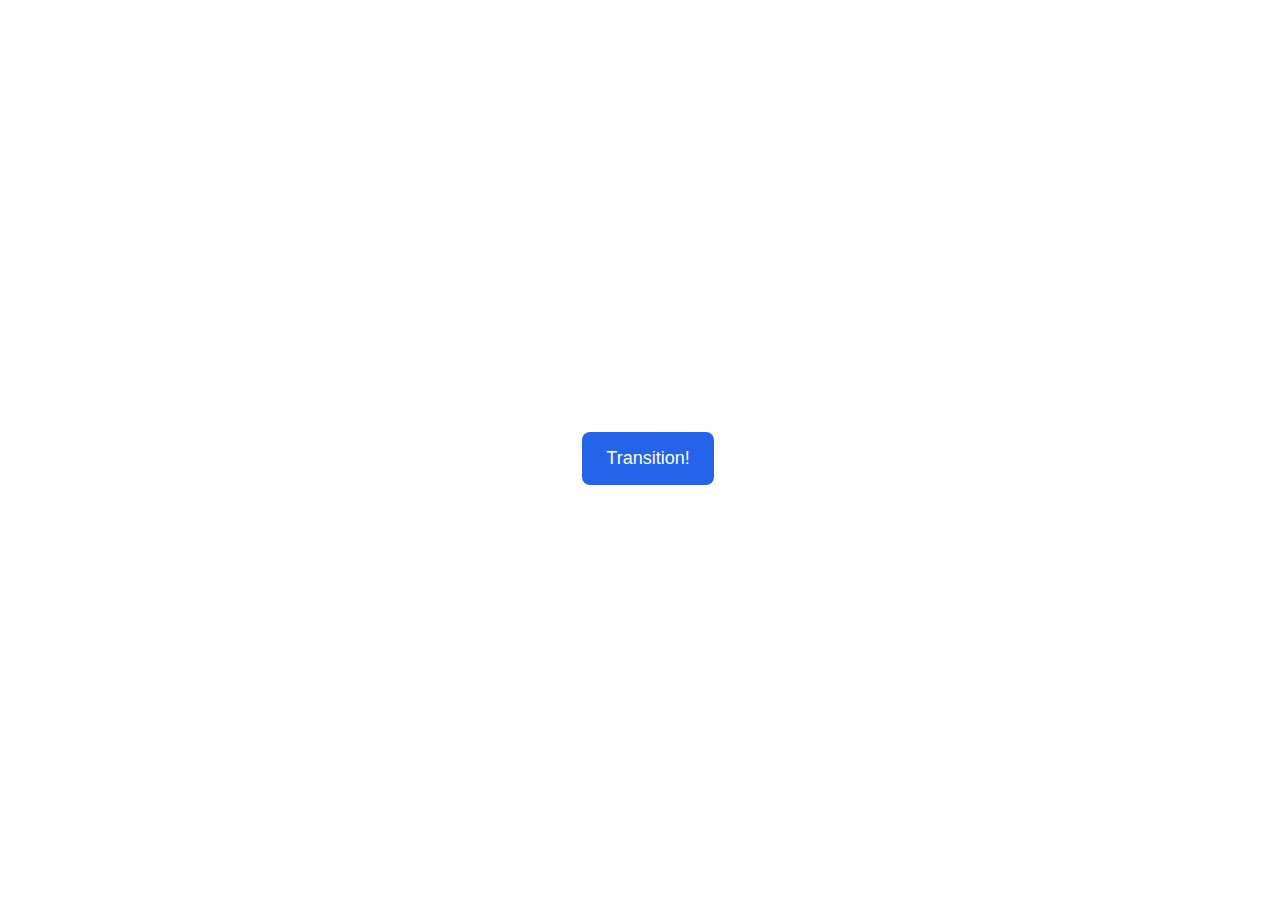
<file: animation/01-button-hover/index.html>
<!DOCTYPE html>
<html lang="en">
  <head>
    <meta charset="UTF-8" />
    <meta http-equiv="X-UA-Compatible" content="IE=edge" />
    <meta name="viewport" content="width=device-width, initial-scale=1.0" />
    <title>Button Hover</title>
    <link rel="stylesheet" href="style.css" />
  </head>
  <body>
    <div id="transition-container">
      <button>Transition!</button>
    </div>
  </body>
</html>
</file>
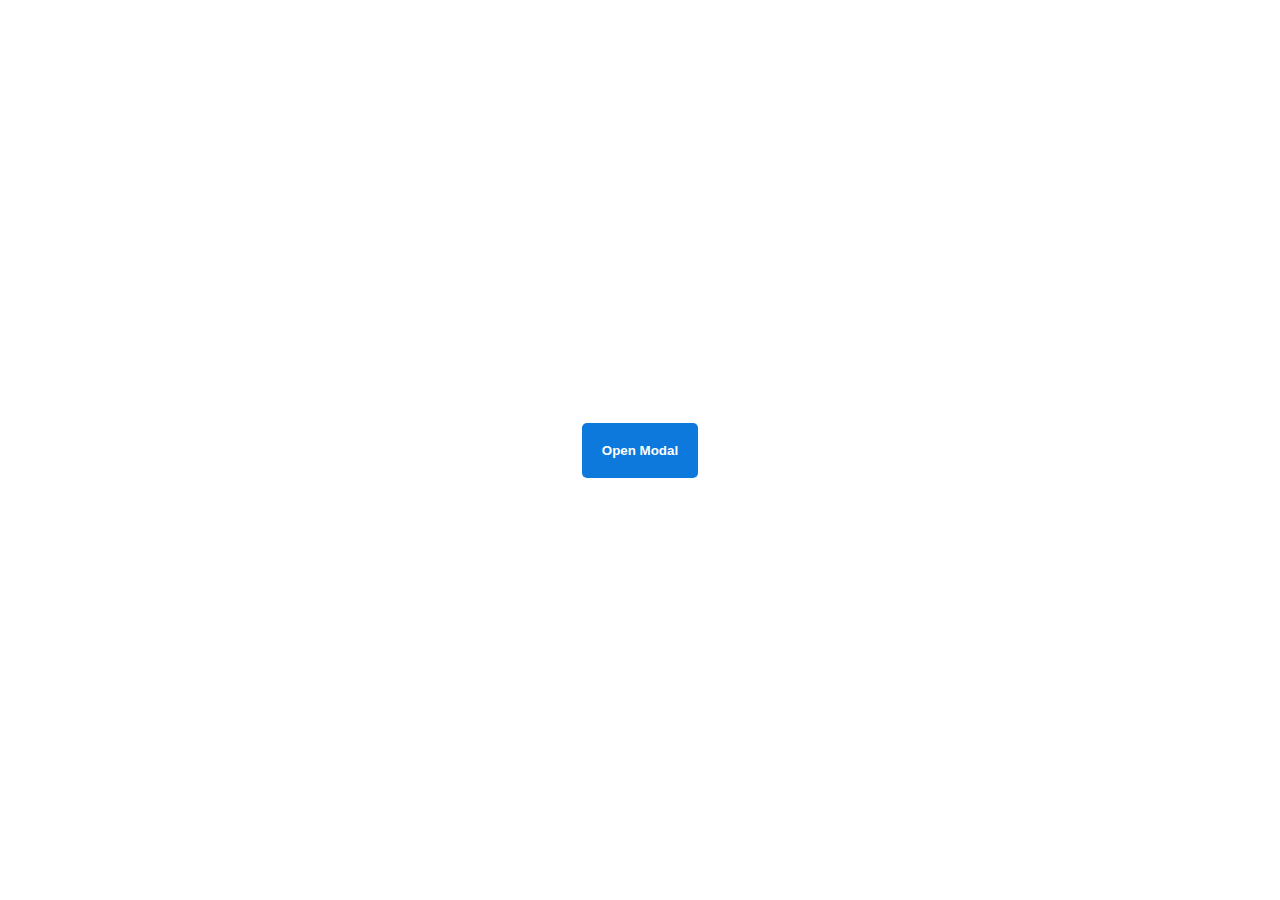
<file: animation/02-pop-up/index.html>
<!DOCTYPE html>
<html lang="en">
  <head>
    <meta charset="UTF-8" />
    <meta http-equiv="X-UA-Compatible" content="IE=edge" />
    <meta name="viewport" content="width=device-width, initial-scale=1.0" />
    <title>Popup</title>
    <link rel="stylesheet" href="style.css" />
  </head>
  <body>
    <div class="backdrop"></div>
    <div class="popup-modal">
      <h1>Look at me!</h1>
      <p>I'm a pop up dialog!</p>
      <button id="close-modal">Close Modal</button>
    </div>
    <div class="button-container">
      <button id="trigger-modal">Open Modal</button>
    </div>
    <script src="script.js"></script>
  </body>
</html>
</file>
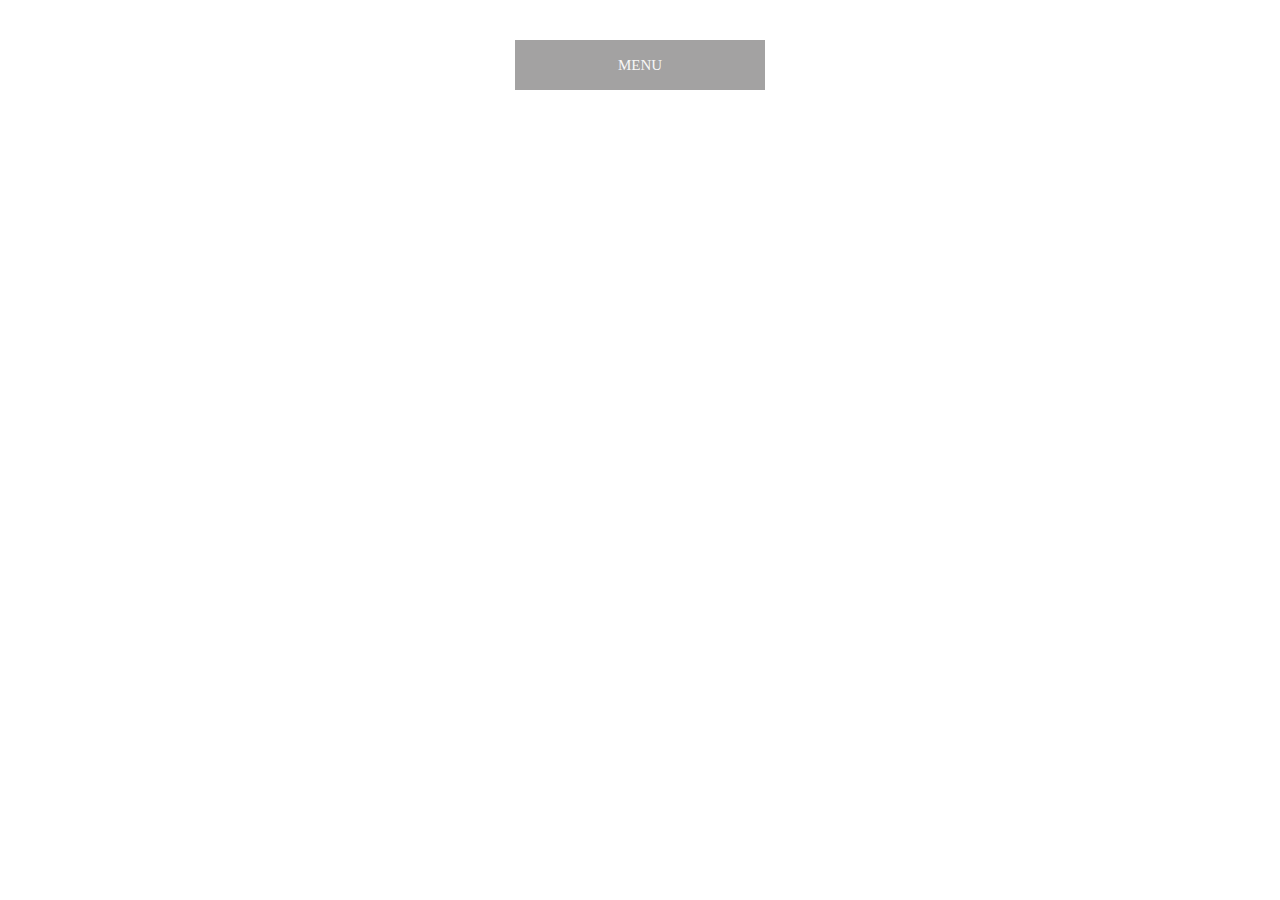
<file: animation/03-dropdown-menu/index.html>
<!DOCTYPE html>
<html lang="en">
  <head>
    <meta charset="UTF-8" />
    <meta http-equiv="X-UA-Compatible" content="IE=edge" />
    <meta name="viewport" content="width=device-width, initial-scale=1.0" />
    <title>Dropdown Menu</title>
    <link rel="stylesheet" href="style.css" />
  </head>
  <body>
    <div class="dropdown-container">
        <div class="menu-title">MENU</div>
        <ul class="dropdown-menu">
            <li>ITEM 1</li>
            <li>ITEM 2</li>
            <li>ITEM 3</li>
            <li>ITEM 4</li>
            <li>ITEM 5</li>
        </ul>
    </div>
    <script src="script.js"></script>
  </body>
</html>
</file>
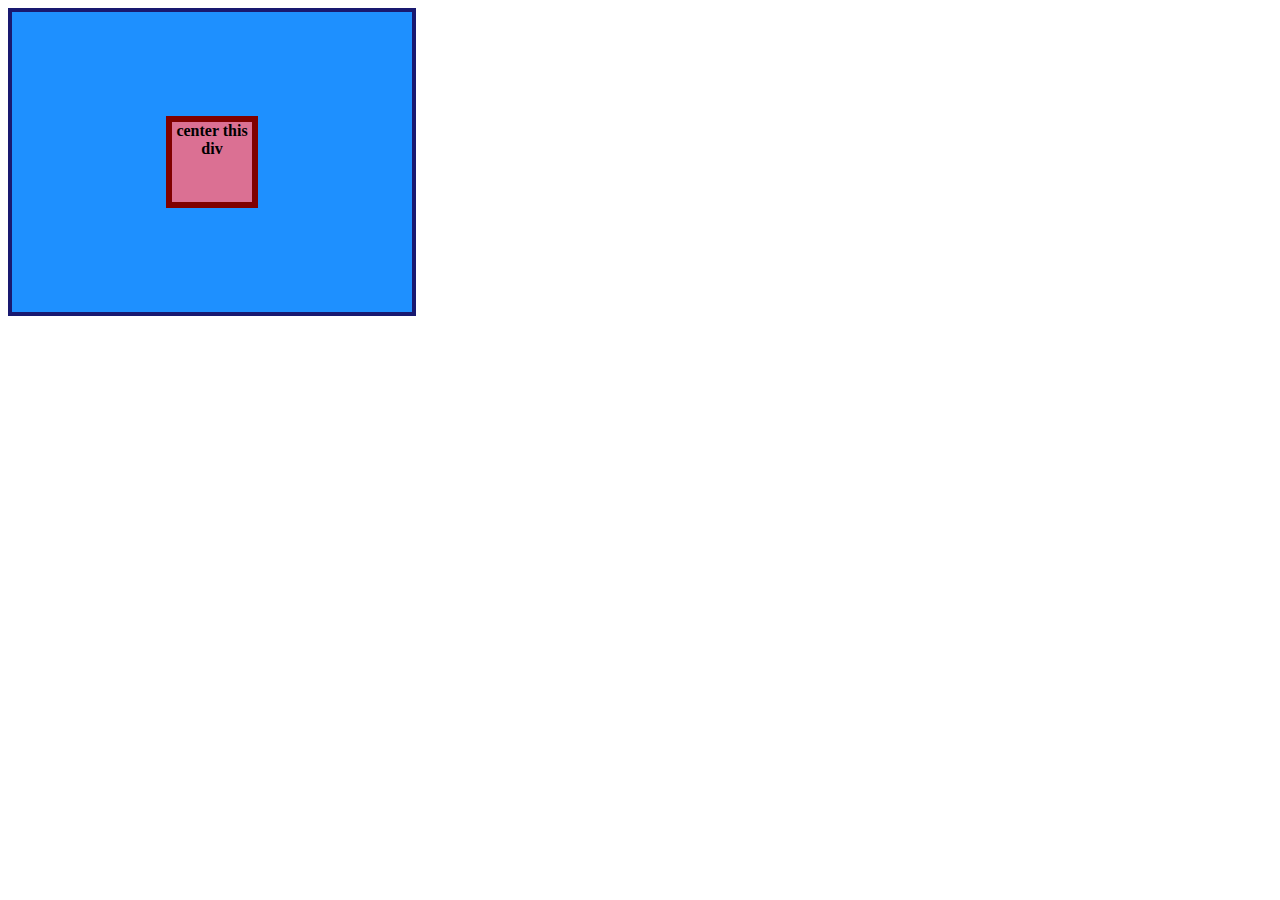
<file: flex/01-flex-center/index.html>
<!DOCTYPE html>
<html lang="en">
  <head>
    <meta charset="UTF-8">
    <meta http-equiv="X-UA-Compatible" content="IE=edge">
    <meta name="viewport" content="width=device-width, initial-scale=1.0">
    <title>CENTER THIS DIV</title>
    <link rel="stylesheet" href="style.css">
  </head>
  <body>
    <div class="container">
      <div class="box">center this div</div>
    </div>
  </body>
</html>
</file>
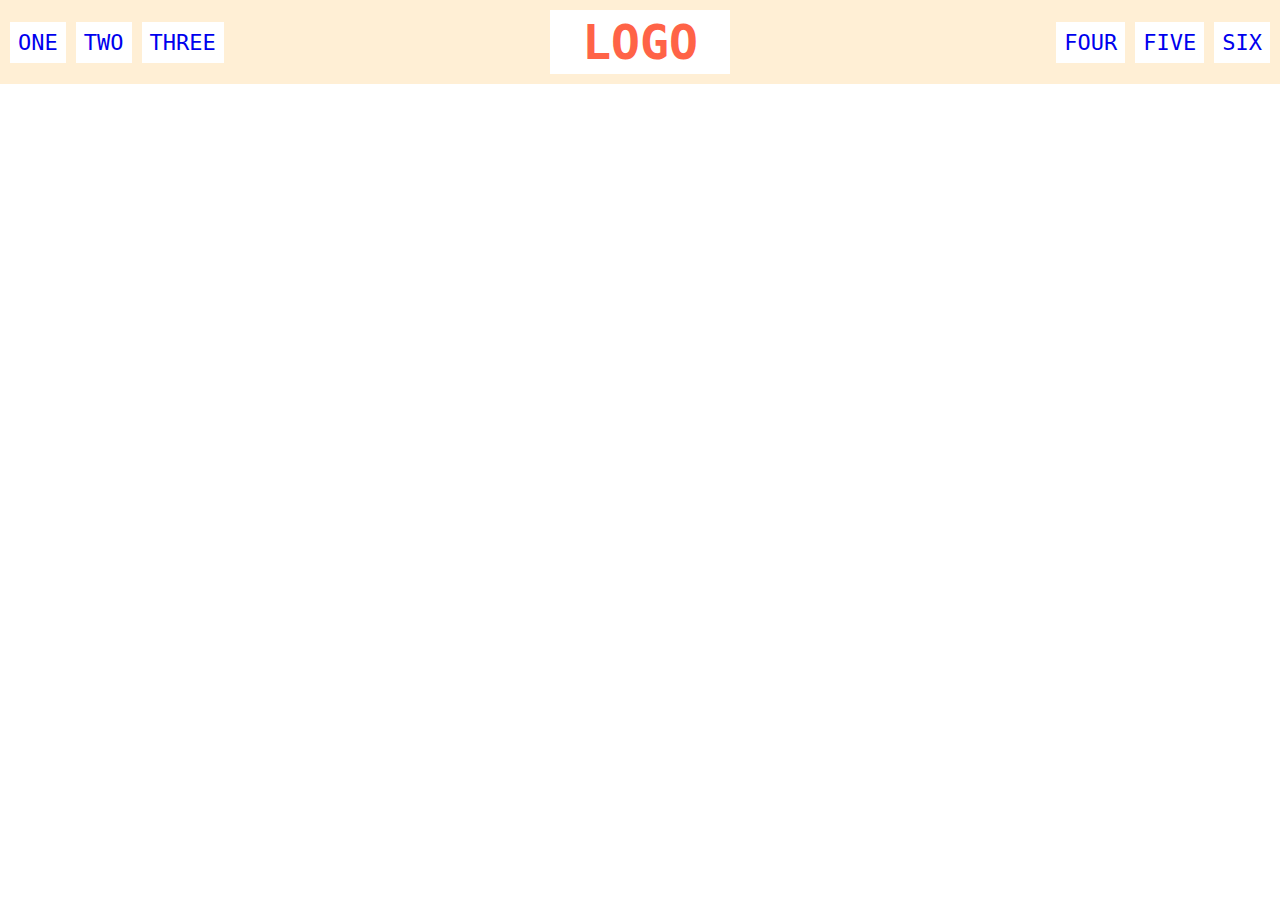
<file: flex/02-flex-header/index.html>
<!DOCTYPE html>
<html lang="en">
  <head>
    <meta charset="UTF-8">
    <meta http-equiv="X-UA-Compatible" content="IE=edge">
    <meta name="viewport" content="width=device-width, initial-scale=1.0">
    <title>Flex Header</title>
    <link rel="stylesheet" href="style.css">
  </head>
  <body>
    <div class="header">
      <div class="left-links">
        <ul>
          <li><a href="#">ONE</a></li>
          <li><a href="#">TWO</a></li>
          <li><a href="#">THREE</a></li>
        </ul>
      </div>
      <div class="logo">LOGO</div>
      <div class="right-links">
        <ul>
          <li><a href="#">FOUR</a></li>
          <li><a href="#">FIVE</a></li>
          <li><a href="#">SIX</a></li>
        </ul>
      </div>
    </div>
  </body>
</html>
</file>
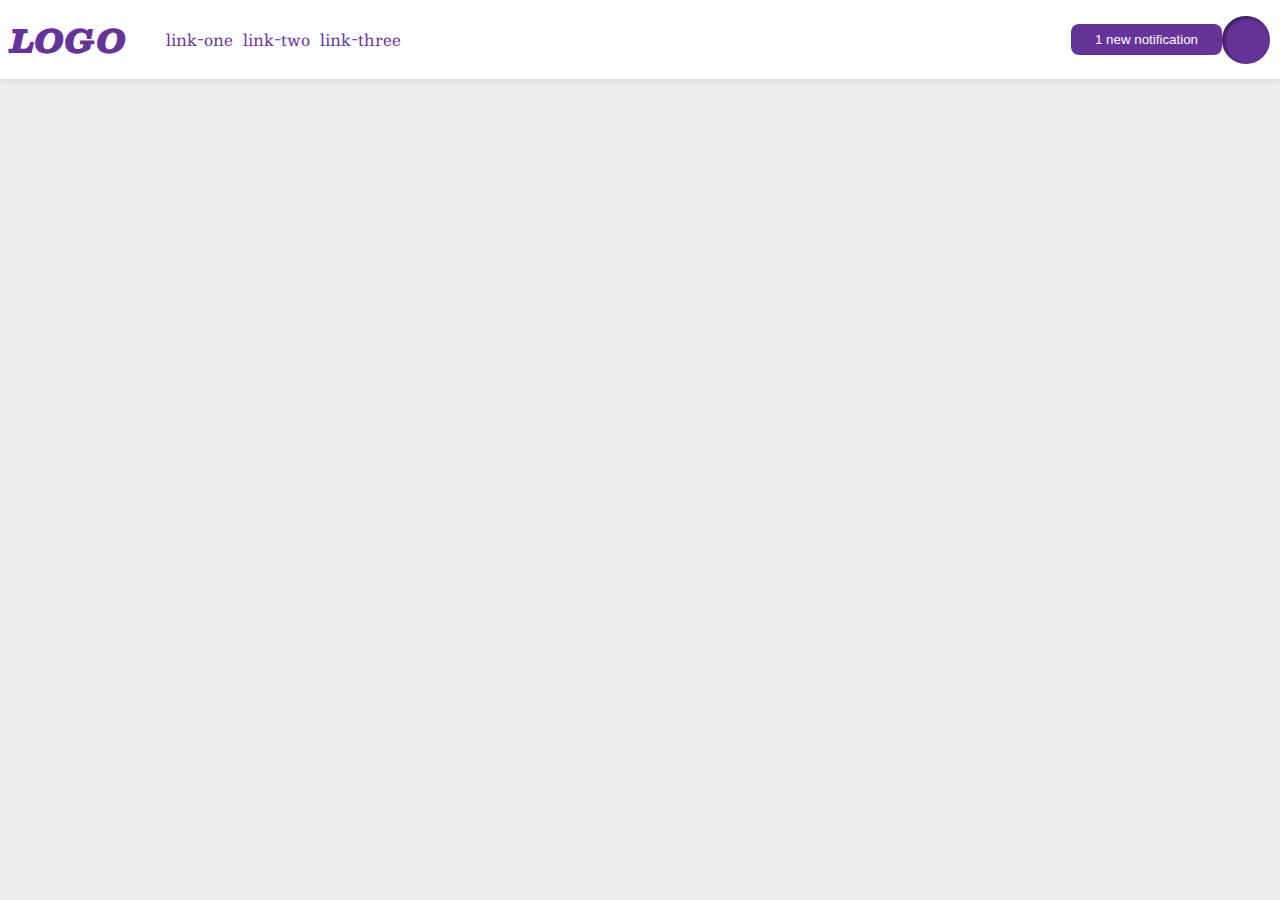
<file: flex/03-flex-header-2/index.html>
<!DOCTYPE html>
<html lang="en">

<head>
  <meta charset="UTF-8">
  <meta http-equiv="X-UA-Compatible" content="IE=edge">
  <meta name="viewport" content="width=device-width, initial-scale=1.0">
  <title>Flex Header 2</title>
  <link rel="stylesheet" href="style.css">
</head>

<body>
  <div class="header">
    <div class="left-header">
      <div class="logo">
        LOGO
      </div>
      <ul class="links">
        <li><a href="google.com">link-one</a></li>
        <li><a href="google.com">link-two</a></li>
        <li><a href="google.com">link-three</a></li>
      </ul>
    </div>
    <div class="right-header">
      <button class="notifications">
        1 new notification
      </button>
      <div class="profile-image"></div>
    </div>
  </div>
</body>

</html>
</file>
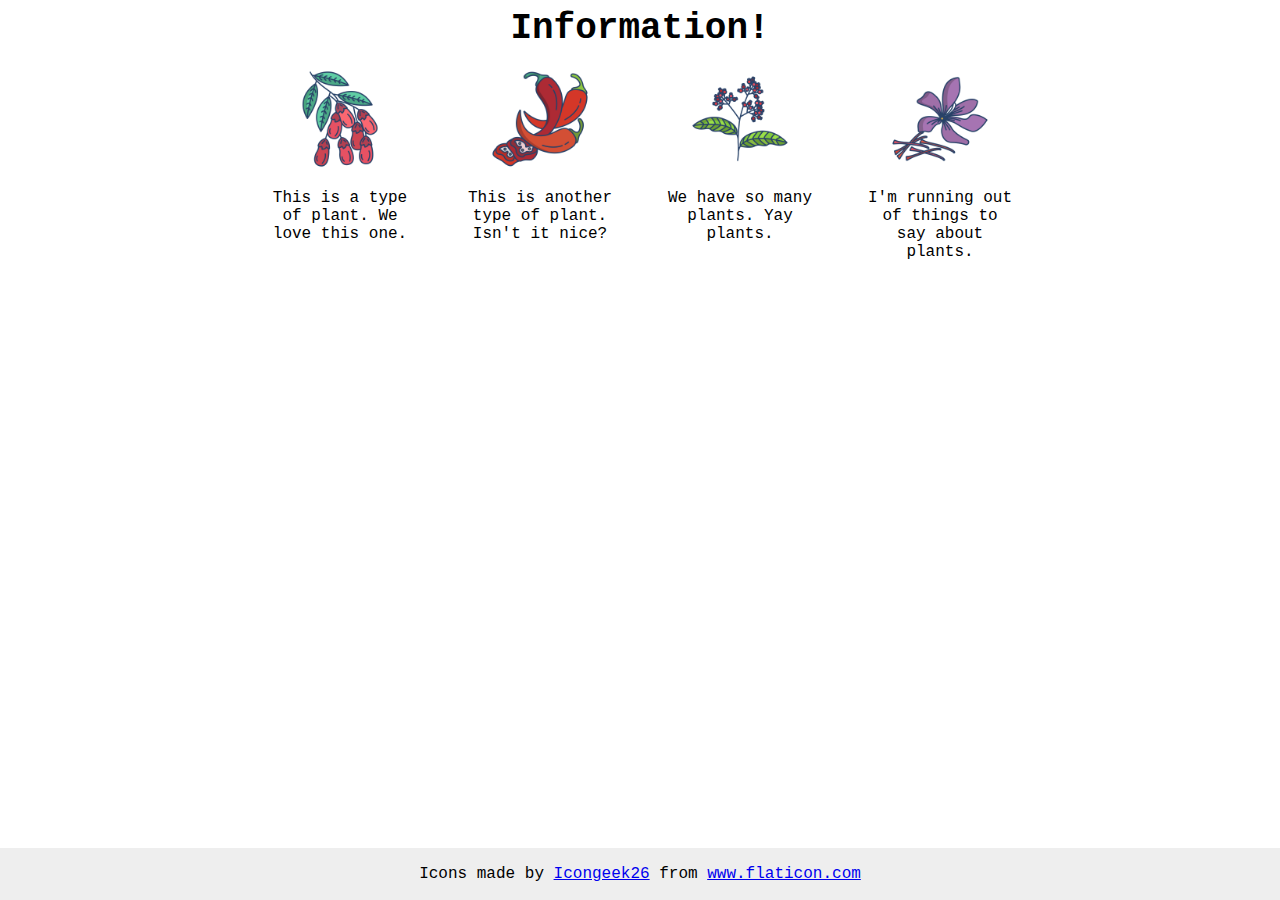
<file: flex/04-flex-information/index.html>
<!DOCTYPE html>
<html lang="en">

<head>
  <meta charset="UTF-8">
  <meta http-equiv="X-UA-Compatible" content="IE=edge">
  <meta name="viewport" content="width=device-width, initial-scale=1.0">
  <title>Information</title>
  <link rel="stylesheet" href="style.css">
</head>

<body>
  <div class="title">Information!</div>
  <div class="flex-wrapper">
    <div class="plant-wrapper">
      <img src="./images/barberry.png" alt="barberry">
      <div class="text">This is a type of plant. We love this one.</div>
    </div>
    <div class="plant-wrapper">
      <img src="./images/chilli.png" alt="chili">
      <div class="text">This is another type of plant. Isn't it nice?</div>
    </div>
    <div class="plant-wrapper">
      <img src="./images/pepper.png" alt="pepper">
      <div class="text">We have so many plants. Yay plants.</div>
    </div>
    <div class="plant-wrapper">
      <img src="./images/saffron.png" alt="saffron">
      <div class="text">I'm running out of things to say about plants.</div>
    </div>
    <!-- disregard this section, it's here to give attribution to the creator of these icons -->
    <div class="footer">
      <div>Icons made by <a href="https://www.flaticon.com/authors/icongeek26" title="Icongeek26">Icongeek26</a> from <a
          href="https://www.flaticon.com/" title="Flaticon">www.flaticon.com</a></div>
    </div>
  </div>
</body>

</html>
</file>
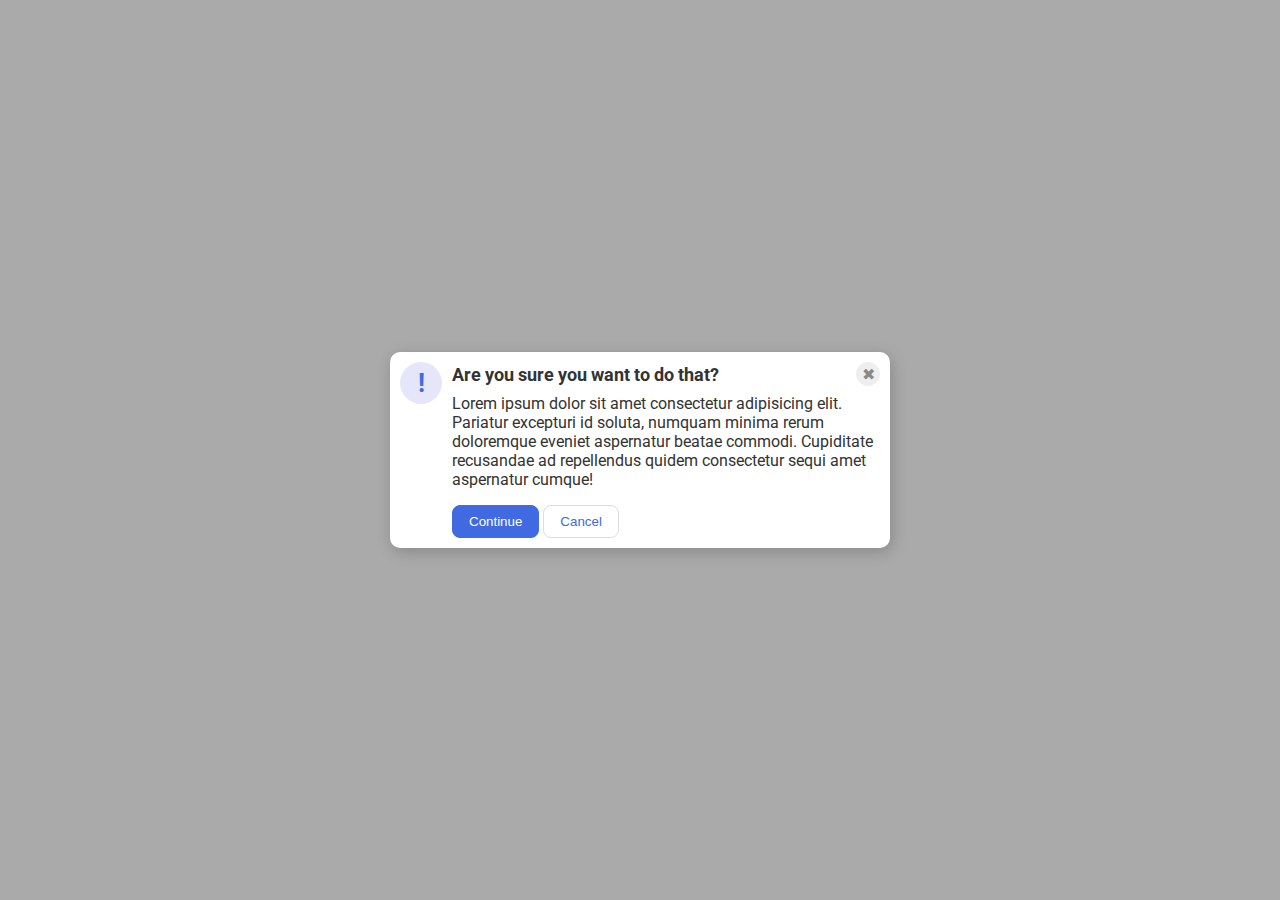
<file: flex/05-flex-modal/index.html>
<!DOCTYPE html>
<html lang="en">

<head>
  <meta charset="UTF-8">
  <meta http-equiv="X-UA-Compatible" content="IE=edge">
  <meta name="viewport" content="width=device-width, initial-scale=1.0">
  <link rel="stylesheet" href="style.css">
  <title>Modal</title>
</head>

<body>
  <div class="modal">
    <div class="icon">!</div>
    <div class="flex-container">
      <div class="header">Are you sure you want to do that?
        <button class="close-button">✖</button>
      </div>
      <div class="text">Lorem ipsum dolor sit amet consectetur adipisicing elit. Pariatur excepturi id soluta, numquam
        minima rerum doloremque eveniet aspernatur beatae commodi. Cupiditate recusandae ad repellendus quidem
        consectetur sequi amet aspernatur cumque!</div>
      <button class="continue">Continue</button>
      <button class="cancel">Cancel</button>
    </div>
  </div>
</body>

</html>
</file>
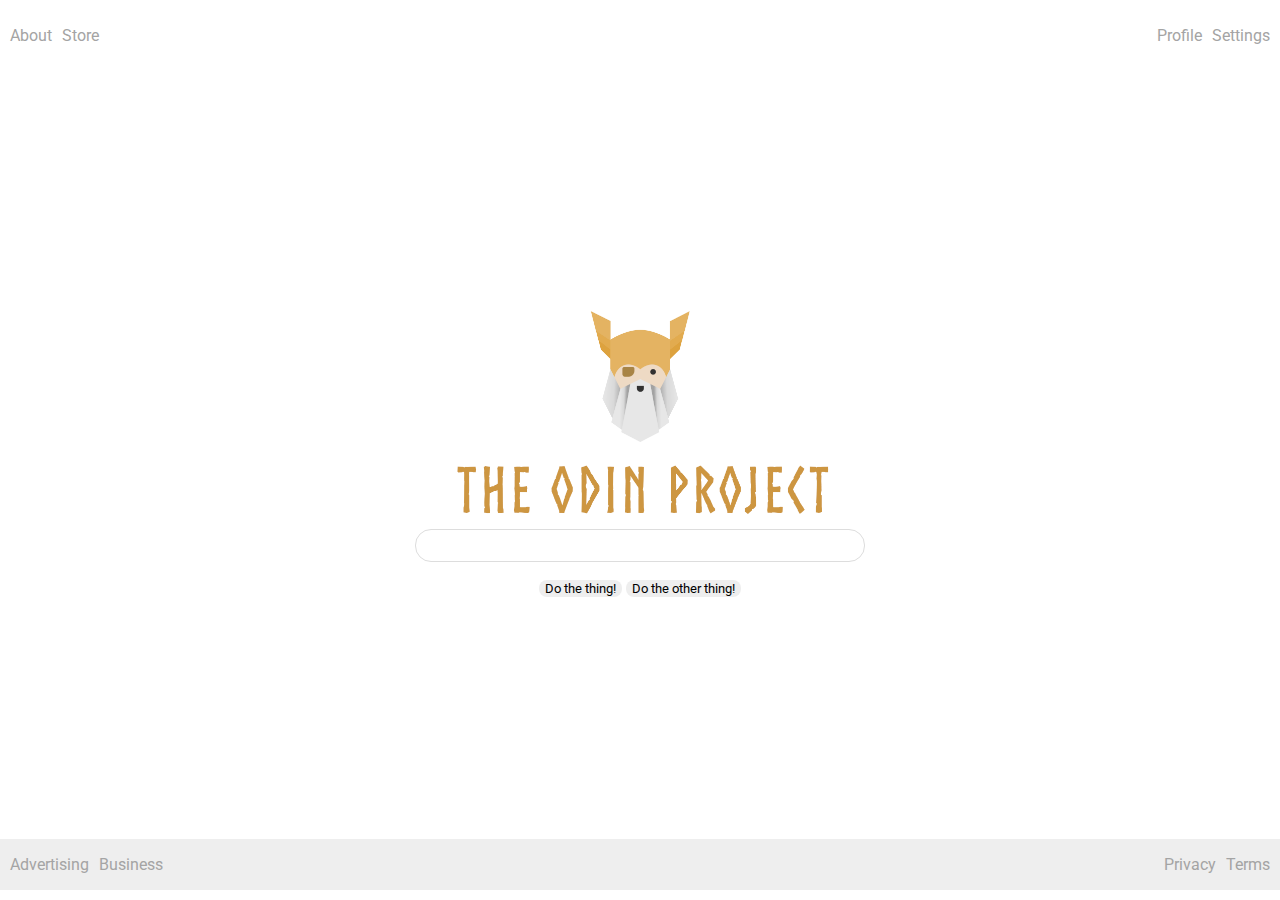
<file: flex/06-flex-layout/index.html>
<!DOCTYPE html>
<html lang="en">
  <head>
    <meta charset="UTF-8">
    <meta http-equiv="X-UA-Compatible" content="IE=edge">
    <meta name="viewport" content="width=device-width, initial-scale=1.0">
    <title>LAYOUT</title>
    <link rel="stylesheet" href="./style.css">
  </head>
  <body>
    <div class="header">
      <ul class="left-links">
        <li><a href="#">About</a></li>
        <li><a href="#">Store</a></li>
      </ul>
      <ul class="right-links">
        <li><a href="#">Profile</a></li>
        <li><a href="#">Settings</a></li>
      </ul>
    </div>
    <div class="content">
      <img src="./logo.png" alt="Project logo. Represents odin with the project name.">
      <div class="input">
        <input type="text">
      </div>
      <div class="buttons">
        <button>Do the thing!</button>
        <button>Do the other thing!</button>
      </div>
    </div>
    <div class="footer">
      <ul class="left-links">
        <li><a href="#">Advertising</a></li>
        <li><a href="#">Business</a></li>
      </ul>
      <ul class="right-links">
        <li><a href="#">Privacy</a></li>
        <li><a href="#">Terms</a></li>
      </ul>
    </div>
  </body>
</html>
</file>
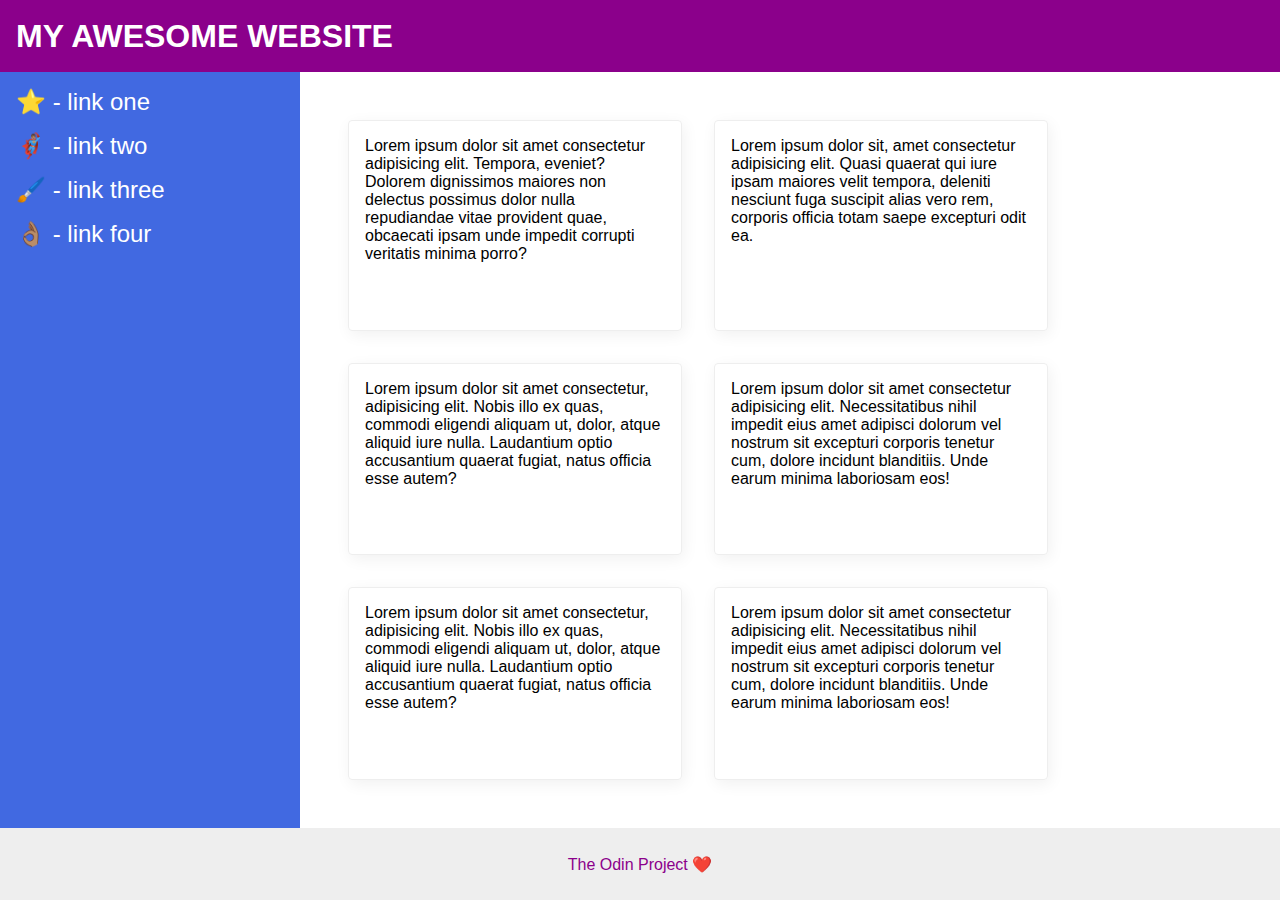
<file: flex/07-flex-layout-2/index.html>
<!DOCTYPE html>
<html lang="en">

<head>
  <meta charset="UTF-8">
  <meta http-equiv="X-UA-Compatible" content="IE=edge">
  <meta name="viewport" content="width=device-width, initial-scale=1.0">
  <title>The Holy Grail</title>
  <link rel="stylesheet" href="style.css">
</head>

<body>
  <div class="header">
    MY AWESOME WEBSITE
  </div>

  <div class="content">
    <div class="sidebar">
      <ul>
        <li><a href="#">⭐ - link one</a></li>
        <li><a href="#">🦸🏽‍♂️ - link two</a></li>
        <li><a href="#">🖌️ - link three</a></li>
        <li><a href="#">👌🏽 - link four</a></li>
      </ul>
    </div>
    <div class="container">
      <div class="card">Lorem ipsum dolor sit amet consectetur adipisicing elit. Tempora, eveniet? Dolorem dignissimos
        maiores non delectus possimus dolor nulla repudiandae vitae provident quae, obcaecati ipsam unde impedit
        corrupti
        veritatis minima porro?</div>
      <div class="card">Lorem ipsum dolor sit, amet consectetur adipisicing elit. Quasi quaerat qui iure ipsam maiores
        velit tempora, deleniti nesciunt fuga suscipit alias vero rem, corporis officia totam saepe excepturi odit ea.
      </div>
      <div class="card">Lorem ipsum dolor sit amet consectetur, adipisicing elit. Nobis illo ex quas, commodi eligendi
        aliquam ut, dolor, atque aliquid iure nulla. Laudantium optio accusantium quaerat fugiat, natus officia esse
        autem?</div>
      <div class="card">Lorem ipsum dolor sit amet consectetur adipisicing elit. Necessitatibus nihil impedit eius amet
        adipisci dolorum vel nostrum sit excepturi corporis tenetur cum, dolore incidunt blanditiis. Unde earum minima
        laboriosam eos!</div>
      <div class="card">Lorem ipsum dolor sit amet consectetur, adipisicing elit. Nobis illo ex quas, commodi eligendi
        aliquam ut, dolor, atque aliquid iure nulla. Laudantium optio accusantium quaerat fugiat, natus officia esse
        autem?</div>
      <div class="card">Lorem ipsum dolor sit amet consectetur adipisicing elit. Necessitatibus nihil impedit eius amet
        adipisci dolorum vel nostrum sit excepturi corporis tenetur cum, dolore incidunt blanditiis. Unde earum minima
        laboriosam eos!</div>
    </div>
  </div>
  <div class="footer">
    The Odin Project ❤️
  </div>
</body>

</html>
</file>
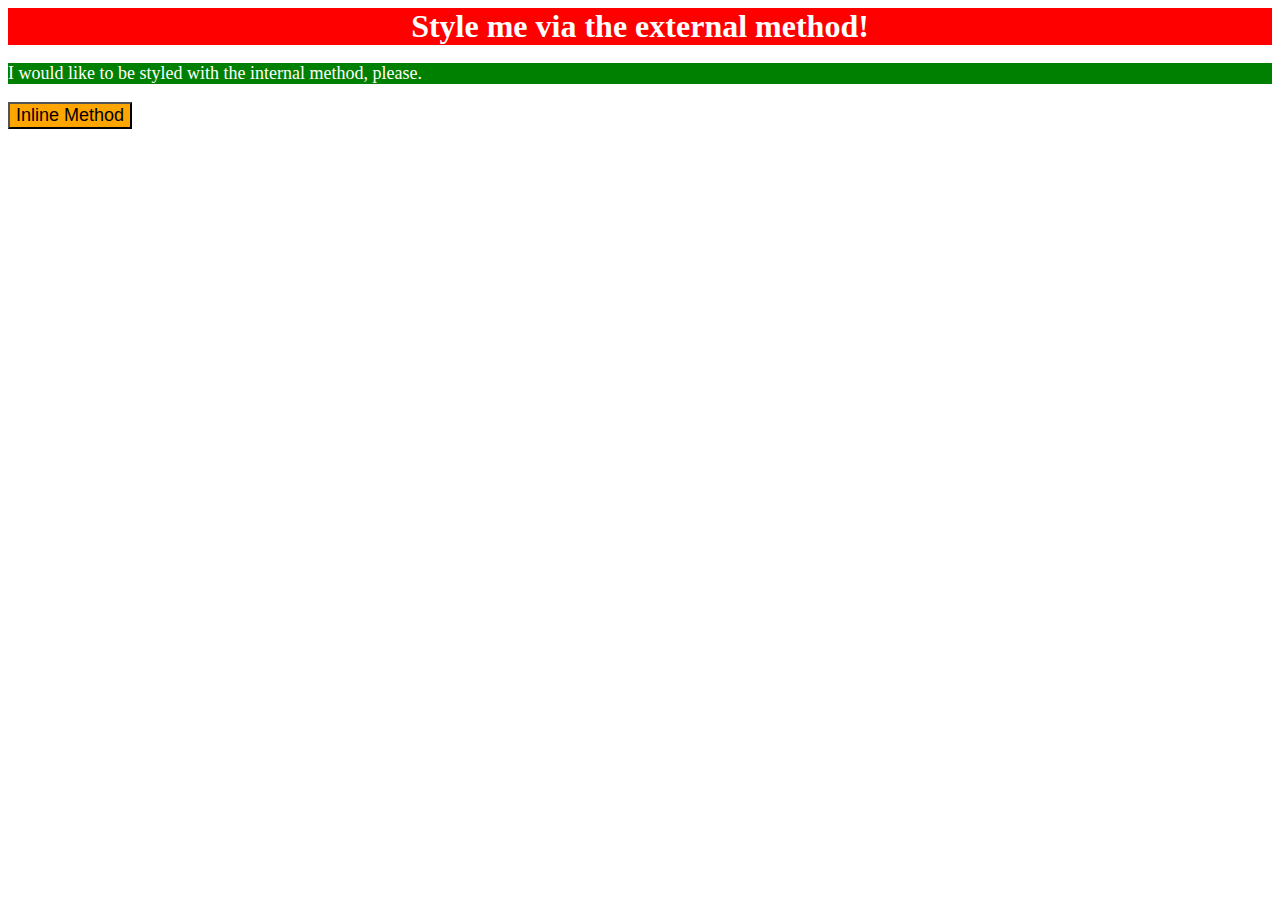
<file: foundations/01-css-methods/index.html>
<!DOCTYPE html>
<html lang="en">

<head>
    <meta charset="UTF-8">
    <meta http-equiv="X-UA-Compatible" content="IE=edge">
    <meta name="viewport" content="width=device-width, initial-scale=1.0">
    <link rel="stylesheet" href="styles.css">
    <style>
        p {
            background-color: green;
            color: white;
            font-size: 18px;
        }
    </style>
    <title>Methods for Adding CSS</title>
</head>

<body>
    <div>Style me via the external method!</div>
    <p>I would like to be styled with the internal method, please.</p>
    <button style="background-color: orange; font-size: 18px">Inline Method</button>
</body>

</html>
</file>
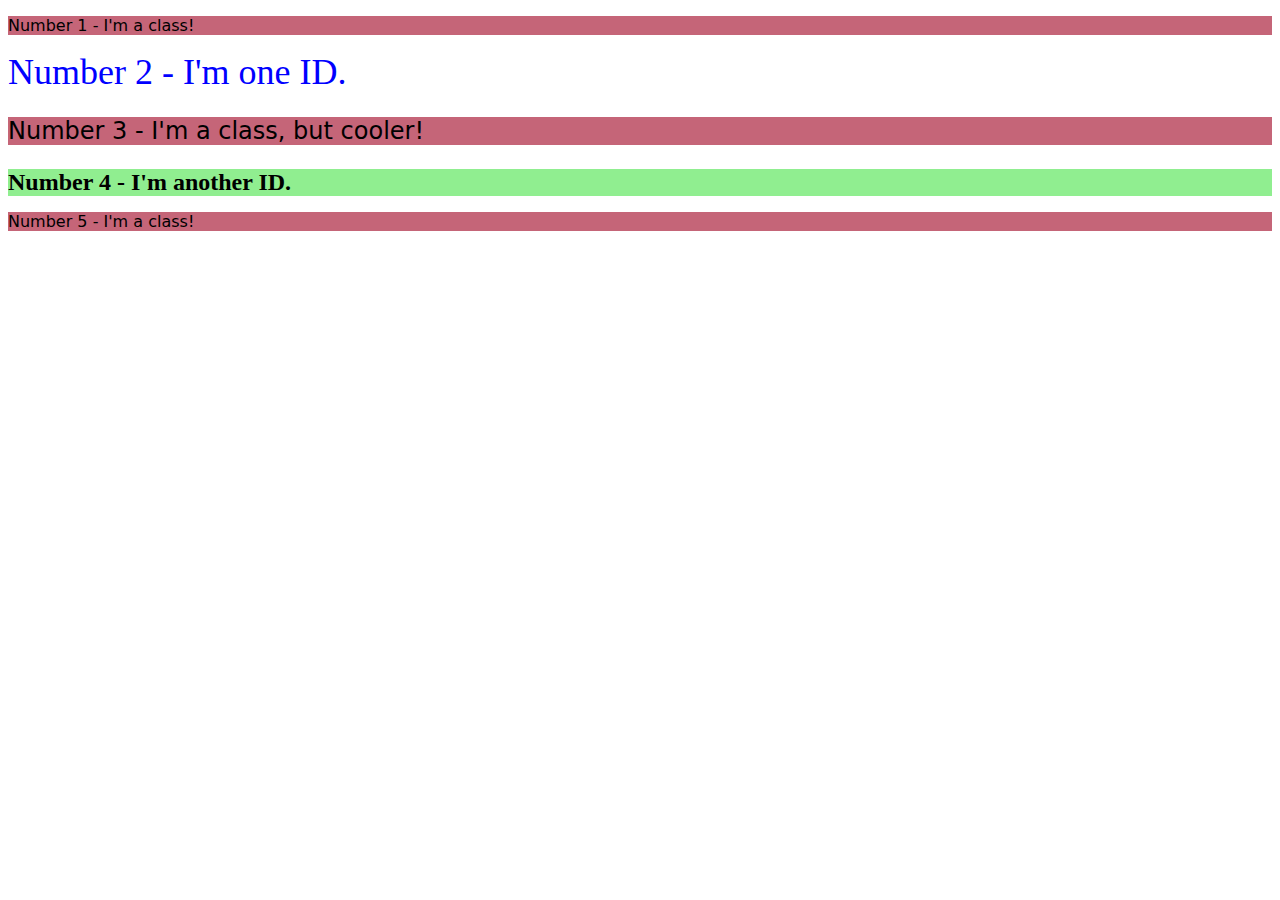
<file: foundations/02-class-id-selectors/index.html>
<!DOCTYPE html>
<html lang="en">

<head>
    <meta charset="UTF-8">
    <meta http-equiv="X-UA-Compatible" content="IE=edge">
    <meta name="viewport" content="width=device-width, initial-scale=1.0">
    <title>Class and ID Selectors</title>
    <link rel="stylesheet" href="./styles.css">
</head>

<body>
    <p class="odd">Number 1 - I'm a class!</p>
    <div id="id1">Number 2 - I'm one ID.</div>
    <p class="odd cooler">Number 3 - I'm a class, but cooler!</p>
    <div id="id2">Number 4 - I'm another ID.</div>
    <p class="odd">Number 5 - I'm a class!</p>
</body>

</html>
</file>
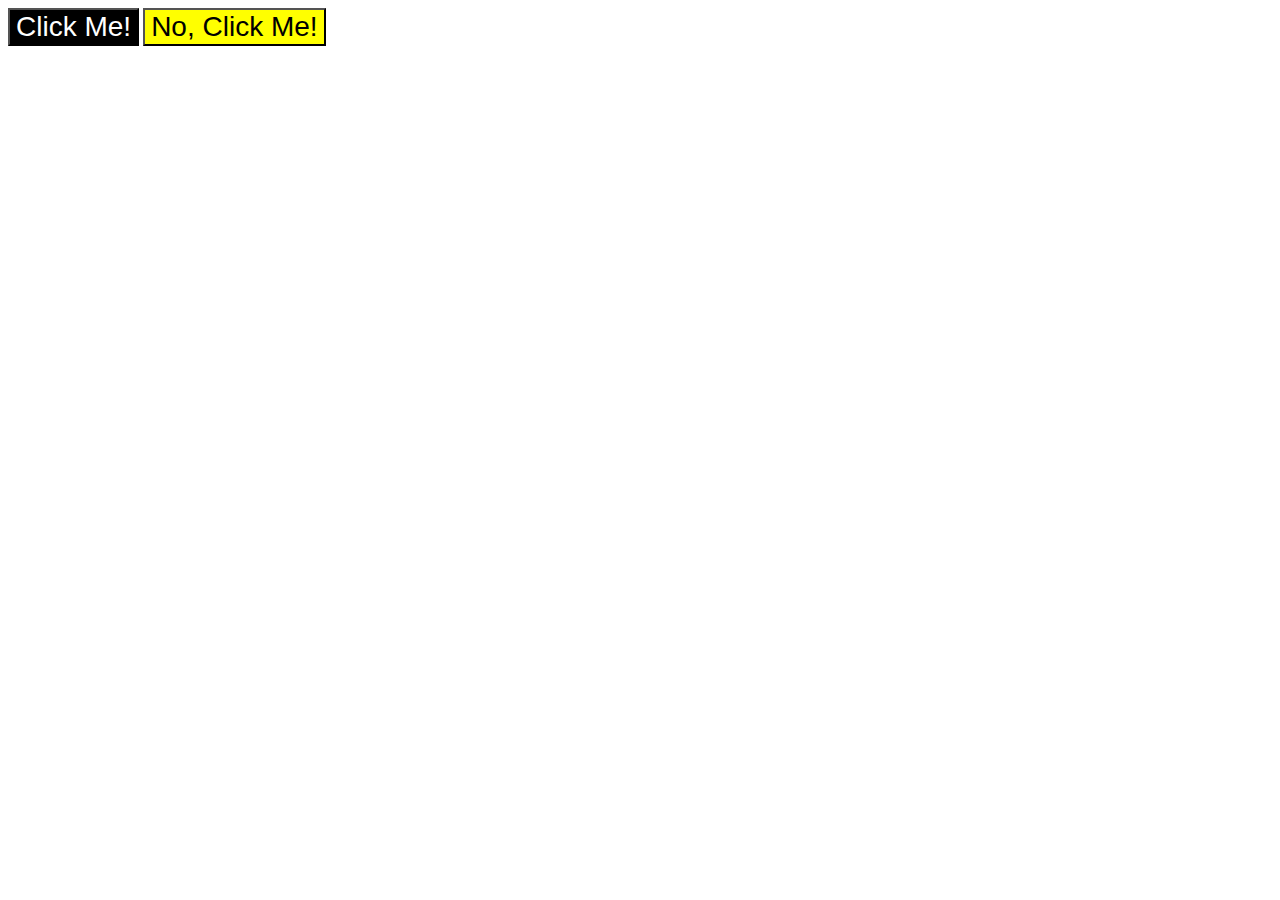
<file: foundations/03-grouping-selectors/index.html>
<!DOCTYPE html>
<html lang="en">

<head>
    <meta charset="UTF-8">
    <meta http-equiv="X-UA-Compatible" content="IE=edge">
    <meta name="viewport" content="width=device-width, initial-scale=1.0">
    <title>Grouping Selectors</title>
    <link rel="stylesheet" href="styles.css">
</head>

<body>
    <button class="button_1">Click Me!</button>
    <button class="button_2">No, Click Me!</button>
</body>

</html>
</file>
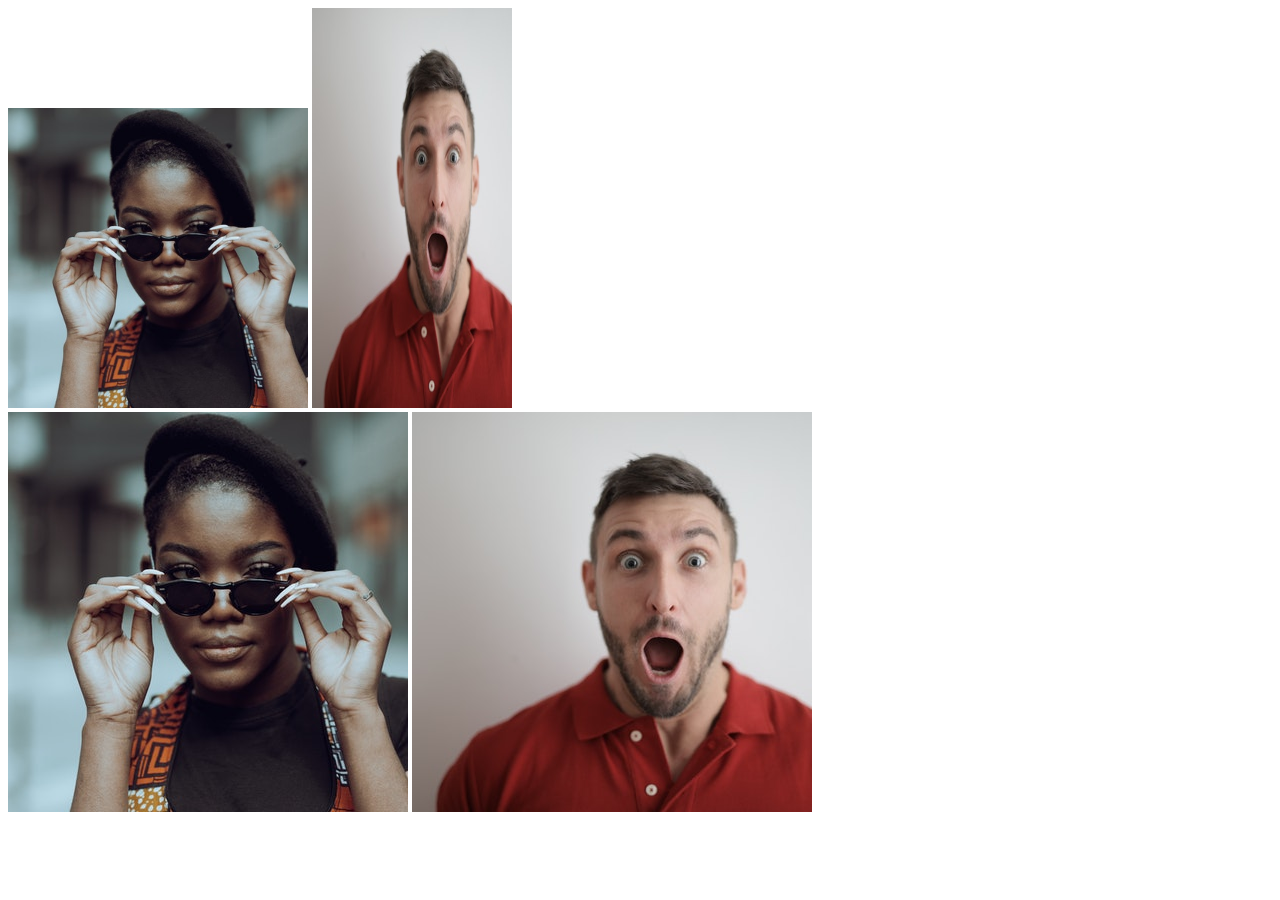
<file: foundations/04-chaining-selectors/index.html>
<!DOCTYPE html>
<html lang="en">

<head>
    <meta charset="UTF-8">
    <meta http-equiv="X-UA-Compatible" content="IE=edge">
    <meta name="viewport" content="width=device-width, initial-scale=1.0">
    <title>Chaining Selectors</title>
    <link rel="stylesheet" href="styles.css">
</head>

<body>
    <!-- Use the classes BELOW this line -->
    <div>
        <img class="avatar proportioned" src="pexels-katho-mutodo-8434791.jpg" alt="Woman with glasses">
        <img class="avatar distorted" src="pexels-andrea-piacquadio-3777931.jpg" alt="Man with surprised expression">
    </div>
    <!-- Use the classes ABOVE this line -->
    <div>
        <img class="original proportioned" src="pexels-katho-mutodo-8434791.jpg" alt="Woman with glasses">
        <img class="original distorted" src="pexels-andrea-piacquadio-3777931.jpg" alt="Man with surprised expression">
    </div>
</body>

</html>
</file>
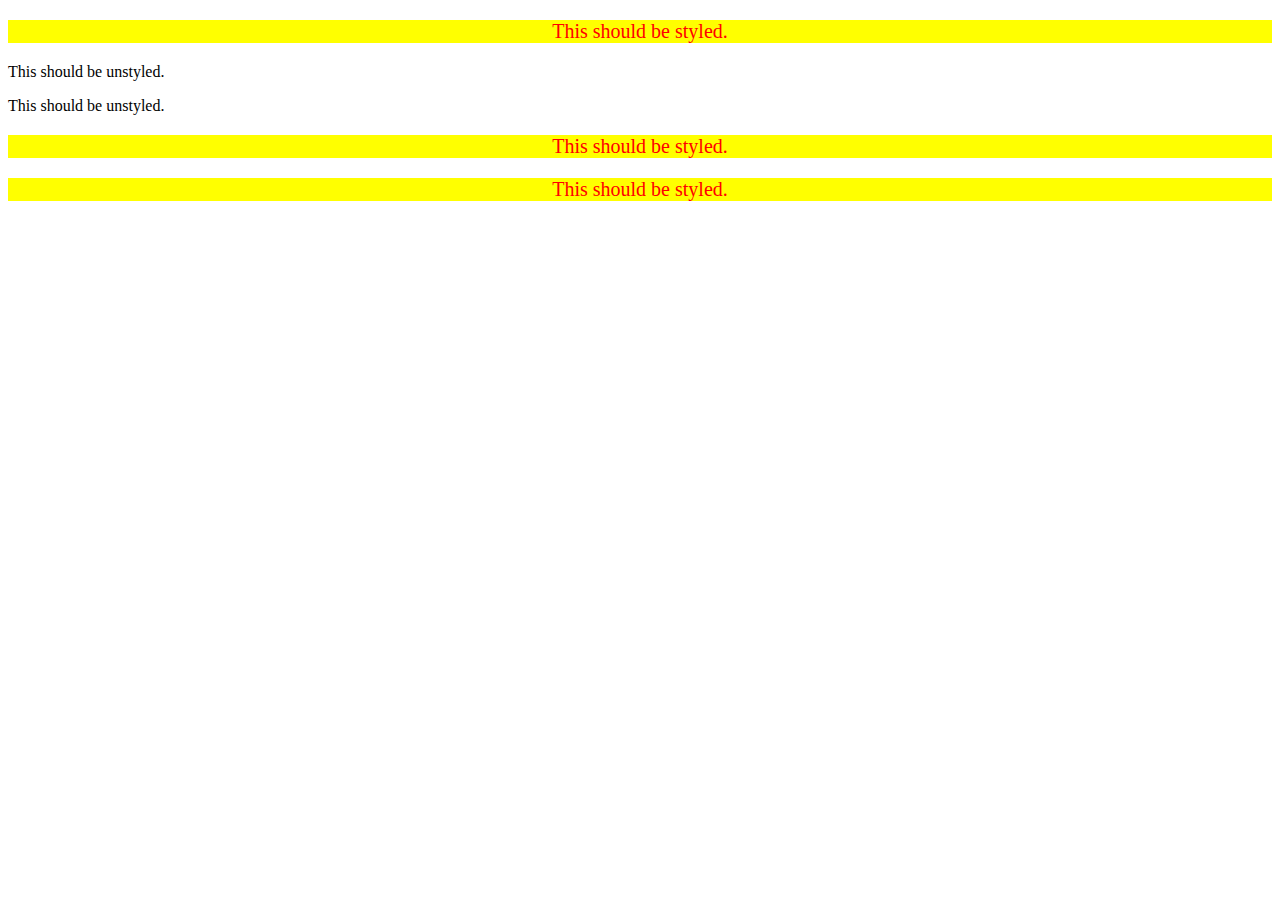
<file: foundations/05-descendant-combinator/index.html>
<!DOCTYPE html>
<html lang="en">

<head>
    <meta charset="UTF-8">
    <meta http-equiv="X-UA-Compatible" content="IE=edge">
    <meta name="viewport" content="width=device-width, initial-scale=1.0">
    <title>Descendant Combinator</title>
    <link rel="stylesheet" href="styles.css">
</head>

<body>
    <div class="container">
        <p class="text">This should be styled.</p>
    </div>
    <p class="text">This should be unstyled.</p>
    <p class="text">This should be unstyled.</p>
    <div class="container">
        <p class="text">This should be styled.</p>
        <p class="text">This should be styled.</p>
    </div>
</body>

</html>
</file>
<file: animation/01-button-hover/style.css>
#transition-container {
  width: 100vw;
  height: 100vh;
  display: flex;
  flex-direction: column;
  justify-content: center;
  align-items: center;
  font-family: Arial, sans-serif;
}

button {
  border-radius: 8px;
  border: none;
  background-color: #2563eb;
  color: white;
  font-size: 18px;
  padding: 16px 24px;
  text-align: center;
}
</file>
<file: animation/02-pop-up/style.css>
* {
  padding: 0;
  margin: 0;
}

body {
  overflow: hidden;
}

.button-container {
  width: 100vw;
  height: 100vh;
  background-color: #ffffff;
  opacity: 100%;
  display: flex;
  align-items: center;
  justify-content: center;
}

button {
  padding: 20px;
  color: #ffffff;
  background-color: #0e79dd;
  border: none;
  border-radius: 5px;
  font-weight: 600;
}

.popup-modal {
  padding: 32px 64px;
  background-color: white;
  border: 1px solid black;
  border-radius: 10px;
  position: fixed;
  top: 50%;
  left: 50%;
  transform-origin: center;
  transform: translate(-50%, -50%);
  pointer-events: none;
  opacity: 0%;
  text-align: center;
}
.popup-modal p {
  margin-bottom: 24px
}

.backdrop {
  pointer-events: none;
  position: fixed;
  inset: 0;
  background: #000;
  opacity: 0%;
}

.popup-modal.show {
  opacity: 100%;
  pointer-events: all;
}

.backdrop.show {
  opacity: 30%;
}
</file>
<file: animation/03-dropdown-menu/style.css>
.dropdown-container {
  max-width: 250px;
  margin: 40px auto;
  text-align: center;
  line-height: 50px;
  font-size: 15px;
  color: rgb(247, 247, 247);
  cursor: pointer;
}

.menu-title {
  background-color: rgb(163, 162, 162);
}

.dropdown-menu {
  list-style: none;
  padding: 0;
  margin: 0;
  background-color: rgb(99, 97, 97);

  display: none;
}

ul.dropdown-menu li:hover {
  background: rgb(47, 46, 46);
}

.visible {
  display: block;
}
</file>
<file: flex/01-flex-center/style.css>
.container {
  background: dodgerblue;
  border: 4px solid midnightblue;
  width: 400px;
  height: 300px;
  display: flex;
  justify-content: center;
  align-items: center;
}

.box {
  background: palevioletred;
  font-weight: bold;
  text-align: center;
  border: 6px solid maroon;
  width: 80px;
  height: 80px;
}
</file>
<file: flex/02-flex-header/style.css>
* {
  margin: 0;
  padding: 0;
}

.header {
  font-family: monospace;
  background: papayawhip;
  padding: 10px;
  display: flex;
  justify-content: space-between;
  align-items: center;
}

.logo {
  font-size: 48px;
  font-weight: 900;
  color: tomato;
  background: white;
  padding: 4px 32px;
}

ul {
  /* this removes the dots on the list items*/
  list-style-type: none;
  display: flex;
  gap: 10px;
}

a {
  font-size: 22px;
  background: white;
  padding: 8px;
  /* this removes the line under the links */
  text-decoration: none;
}
</file>
<file: flex/03-flex-header-2/style.css>
/* this is some magical font-importing.  
you'll learn about it later. */
@import url('https://fonts.googleapis.com/css2?family=Besley:ital,wght@0,400;1,900&display=swap');

body {
  margin: 0;
  background: #eee;
  font-family: Besley, serif;
}

.header {
  background: white;
  border-bottom: 1px solid #ddd;
  box-shadow: 0 0 8px rgba(0, 0, 0, .1);
  display: flex;
  justify-content: space-between;
  padding: 10px;
}

.left-header,
.right-header {
  display: flex;
  align-items: center;
}

.profile-image {
  background: rebeccapurple;
  box-shadow: inset 2px 2px 4px rgba(0, 0, 0, .5);
  border-radius: 50%;
  width: 48px;
  height: 48px;
}

.logo {
  color: rebeccapurple;
  font-size: 32px;
  font-weight: 900;
  font-style: italic;
}

button {
  border: none;
  border-radius: 8px;
  background: rebeccapurple;
  color: white;
  padding: 8px 24px;
}

a {
  /* this removes the line under our links */
  text-decoration: none;
  color: rebeccapurple;
}

ul {
  display: flex;
  list-style-type: none;
  gap: 10px;
}
</file>
<file: flex/04-flex-information/style.css>
body {
  font-family: 'Courier New', Courier, monospace;
}

img {
  width: 100px;
  height: 100px;
  margin-bottom: 20px;
}

.title {
  font-size: 36px;
  font-weight: 900;
  text-align: center;
}

/* do not edit this footer */
.footer {
  position: fixed;
  bottom: 0;
  left: 0;
  right: 0;
  height: 52px;
  display: flex;
  align-items: center;
  justify-content: center;
  background: #eee;
}

.flex-wrapper {
  display: flex;
  gap: 50px;
  justify-content: center;
  padding: 20px;
}

.plant-wrapper {
  display: flex;
  flex-direction: column;
  align-items: center;
  max-width: 150px;
  text-align: center;
}
</file>
<file: flex/05-flex-modal/style.css>
@import url('https://fonts.googleapis.com/css2?family=Roboto:wght@400;700&display=swap');

html,
body {
  height: 100%;
}

body {
  font-family: Roboto, sans-serif;
  margin: 0;
  background: #aaa;
  color: #333;
  /* I'll give you this one for free lol */
  display: flex;
  align-items: center;
  justify-content: center;
}

.modal {
  background: white;
  width: 480px;
  border-radius: 10px;
  box-shadow: 2px 4px 16px rgba(0, 0, 0, .2);
  display: flex;
  gap: 10px;
  padding: 10px;
}

.icon {
  color: royalblue;
  font-size: 26px;
  font-weight: 700;
  background: lavender;
  width: 42px;
  height: 42px;
  border-radius: 50%;
  display: flex;
  align-items: center;
  justify-content: center;
  flex-shrink: 0;
}

.close-button {
  background: #eee;
  border-radius: 50%;
  color: #888;
  font-weight: 400;
  font-size: 16px;
  height: 24px;
  width: 24px;
  display: flex;
  align-items: center;
  justify-content: center;
  border: 1px solid #eee;
  padding: 0;
}

button {
  cursor: pointer;
  padding: 8px 16px;
  border-radius: 8px;
}

button.continue {
  background: royalblue;
  border: 1px solid royalblue;
  color: white;
}

button.cancel {
  background: white;
  border: 1px solid #ddd;
  color: royalblue;
}

.header {
  display: flex;
  justify-content: space-between;
  align-items: center;
  font-size: 18px;
  font-weight: 700;
  margin-bottom: 8px;
}

.text {
  margin-bottom: 16px;
}
</file>
<file: flex/06-flex-layout/style.css>
@import url('https://fonts.googleapis.com/css2?family=Roboto:wght@400;700&display=swap');

body {
  height: 100vh;
  margin: 0;
  overflow: hidden;
  font-family: Roboto, sans-serif;
  display: flex;
  flex-direction: column;
  justify-content: space-between;
}

img {
  width: 600px;
}

button {
  font-family: Roboto, sans-serif;
  border: none;
  border-radius: 8px;
  background: #eee;
}

input {
  border: 1px solid #ddd;
  border-radius: 16px;
  padding: 8px 24px;
  width: 400px;
  margin-bottom: 16px;
}



li,
a {
  list-style: none;
  text-decoration: none;
  color: #a4a4a4;
}

.header,
.footer {
  display: flex;
  justify-content: space-between;
  margin: 10px 0;
  padding: 0 10px;
}

.footer {
  background-color: #eee;
}

.left-links,
.right-links {
  display: flex;
  gap: 10px;
  padding: 0;
}

.content {
  display: flex;
  justify-content: center;
  align-items: center;
  flex-direction: column;
}
</file>
<file: flex/07-flex-layout-2/style.css>
body {
  font-family: -apple-system, BlinkMacSystemFont, 'Segoe UI', Roboto, Oxygen, Ubuntu, Cantarell, 'Open Sans', 'Helvetica Neue', sans-serif;
  margin: 0;
  min-height: 100vh;

  display: flex;
  flex-direction: column;
}

.header {
  height: 72px;
  background: darkmagenta;
  color: white;

  display: flex;
  align-items: center;
  font-size: 32px;
  font-weight: 900;
  padding: 0 16px;
}

.content {
  display: flex;
  flex: 1;
}

ul {
  list-style: none;
  margin: 0;
  padding: 0;
}

li {
  margin-bottom: 16px;
}

a {
  font-size: 24px;
  color: #ffffff;
  text-decoration: none;
}

.container {
  display: flex;
  flex-wrap: wrap;
  padding: 32px;
}

.footer {
  height: 72px;
  background: #eee;
  color: darkmagenta;

  display: flex;
  justify-content: center;
  align-items: center;
}

.sidebar {
  flex-shrink: 0;
  width: 300px;
  background: royalblue;
  box-sizing: border-box;
  padding: 16px;
}

.card {
  border: 1px solid #eee;
  box-shadow: 2px 4px 16px rgba(0, 0, 0, .06);
  border-radius: 4px;

  width: 300px;
  padding: 16px;
  margin: 16px;
}
</file>
<file: foundations/01-css-methods/styles.css>
div {
    background-color: red;
    color: white;
    font-size: 32px;
    text-align: center;
    font-weight: bold;
}
</file>
<file: foundations/02-class-id-selectors/styles.css>
.odd {
    font-family: Verdana, "DeJaVu Sans", sans-serif;
    background-color: #c56578;
}

.odd.cooler {
    font-size: 24px;
}

#id1 {
    color: #0000ff;
    font-size: 36px;
}

#id2 {
    background-color: #90ee90;
    font-size: 24px;
    font-weight: bold;
}
</file>
<file: foundations/03-grouping-selectors/styles.css>
.button_1 {
    background-color: black;
    color: white;
}

.button_2 {
    background-color: yellow;
}

.button_1,
.button_2 {
    font-family: Helvetica, "Times New Roman", sans-serif;
    font-size: 28px;
}
</file>
<file: foundations/04-chaining-selectors/styles.css>
.avatar.proportioned {
    width: 300px;
    height: auto;
}

.avatar.distorted {
    width: 200px;
    height: 400px;
}
</file>
<file: foundations/05-descendant-combinator/styles.css>
div p {
    background-color: yellow;
    color: red;
    font-size: 20px;
    text-align: center;
}
</file>
